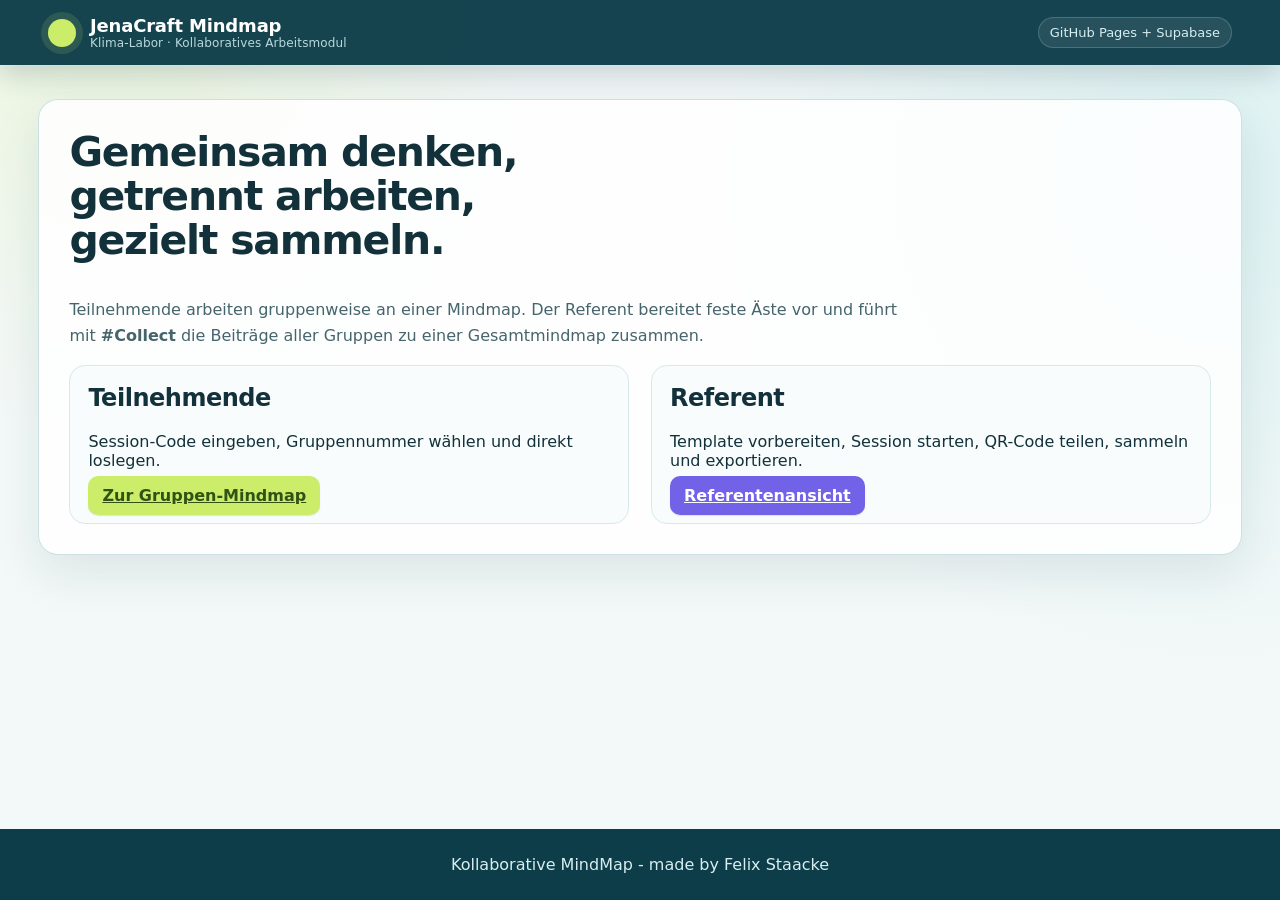
<file: index.html>
<!doctype html><html lang="de"><head><meta charset="utf-8"><meta name="viewport" content="width=device-width,initial-scale=1"><title>JenaCraft Mindmap</title><link rel="stylesheet" href="assets/css/style.css"></head><body>
<header class="topbar"><div class="brand"><span class="sun"></span><div><strong>JenaCraft Mindmap</strong><small>Klima-Labor · Kollaboratives Arbeitsmodul</small></div></div><div class="grow"></div><span class="pill">GitHub Pages + Supabase</span></header>
<main class="shell"><section class="panel"><h1>Gemeinsam denken, getrennt arbeiten, gezielt sammeln.</h1><p class="lead">Teilnehmende arbeiten gruppenweise an einer Mindmap. Der Referent bereitet feste Äste vor und führt mit <b>#Collect</b> die Beiträge aller Gruppen zu einer Gesamtmindmap zusammen.</p><div class="grid two"><div class="template-box"><h2>Teilnehmende</h2><p>Session-Code eingeben, Gruppennummer wählen und direkt loslegen.</p><a class="btn lime" href="participant.html">Zur Gruppen-Mindmap</a></div><div class="template-box"><h2>Referent</h2><p>Template vorbereiten, Session starten, QR-Code teilen, sammeln und exportieren.</p><a class="btn purple" href="moderator.html">Referentenansicht</a></div></div></section>
</main><footer class="footer">Kollaborative MindMap - made by Felix Staacke</footer>
</body></html>
</file>
<file: assets/css/style.css>
:root{
  --petrol:#0d3d49;--petrol-2:#145563;--teal:#1f7f8b;--cyan:#45c6cd;--lime:#cbed69;
  --lime-soft:#eef8c9;--purple:#7162e7;--paper:#ffffff;--paper-2:#f6fbfb;--ink:#12313a;
  --muted:#607980;--line:#cfe1e5;--danger:#c84d58;--shadow:0 12px 34px rgba(13,61,73,.10);--shadow-soft:0 5px 16px rgba(13,61,73,.08);--focus:#7162e7;
}
*{box-sizing:border-box}html,body{min-height:100%;margin:0;padding:0;font-family:Inter,ui-sans-serif,system-ui,-apple-system,BlinkMacSystemFont,"Segoe UI",sans-serif;color:var(--ink);background:linear-gradient(#f8fcfc,#edf8f8)}
body{min-height:100vh;display:flex;flex-direction:column;background-image:linear-gradient(rgba(31,127,139,.06) 1px,transparent 1px),linear-gradient(90deg,rgba(31,127,139,.06) 1px,transparent 1px);background-size:28px 28px}
button,input,textarea,select{font:inherit}button{cursor:pointer}.hidden{display:none!important}:focus-visible{outline:3px solid var(--focus);outline-offset:3px}
.topbar{position:sticky;top:0;z-index:20;background:linear-gradient(110deg,var(--petrol),var(--petrol-2));color:#fff;padding:14px 24px;display:flex;gap:18px;align-items:center;box-shadow:0 4px 18px rgba(0,0,0,.16)}
.brand{display:flex;align-items:center;gap:12px;min-width:210px}.sun{width:31px;height:31px;border-radius:50%;background:var(--lime);box-shadow:0 0 0 6px rgba(203,237,105,.16)}.brand strong{font-size:20px}.brand small{display:block;color:#b9d8dd}
.topbar .grow{flex:1}.pill{border:1px solid rgba(255,255,255,.18);border-radius:999px;padding:7px 11px;color:#d7eef1;font-size:13px}.app-status{display:inline-flex;align-items:center;gap:9px;max-width:min(52vw,560px);border:1px solid rgba(255,255,255,.22);border-radius:999px;padding:7px 12px;color:#d7eef1;font-size:13px;font-weight:750;line-height:1.25;background:rgba(255,255,255,.06)}.app-status-dot{width:10px;height:10px;flex:0 0 10px;border-radius:50%;background:#e4be52}.app-status.is-ready .app-status-dot{background:var(--lime);box-shadow:0 0 0 4px rgba(203,237,105,.18),0 0 14px rgba(203,237,105,.95);animation:status-pulse 1.6s ease-in-out infinite}.app-status.is-error{color:#fff1f2;border-color:rgba(255,173,183,.55);background:rgba(200,77,88,.24)}.app-status.is-error .app-status-dot{background:#ff9aa5;box-shadow:0 0 0 4px rgba(255,154,165,.14)}@keyframes status-pulse{0%,100%{transform:scale(.78);opacity:.72}50%{transform:scale(1.42);opacity:1}}
.shell{width:100%;max-width:1220px;flex:1;margin:0 auto;padding:30px 20px 72px}.panel{background:rgba(255,255,255,.96);border:1px solid rgba(207,225,229,.94);border-radius:22px;padding:24px;box-shadow:var(--shadow);margin-bottom:20px}.panel h1,.panel h2,.panel h3{margin-top:0}.panel h1{letter-spacing:-.03em}.lead{font-size:18px;color:#385a63;max-width:850px;line-height:1.55}.eyebrow{display:inline-flex;align-items:center;gap:6px;margin-bottom:8px;color:var(--teal);font-size:12px;font-weight:900;letter-spacing:.08em;text-transform:uppercase}.eyebrow::before{content:'';width:8px;height:8px;border-radius:999px;background:var(--lime);box-shadow:0 0 0 4px var(--lime-soft)}
.grid{display:grid;gap:16px}.grid.two{grid-template-columns:repeat(2,minmax(0,1fr))}.grid.three{grid-template-columns:repeat(3,minmax(0,1fr))}.actions{display:flex;gap:10px;flex-wrap:wrap;align-items:center}.btn{border:0;border-radius:12px;padding:11px 15px;font-weight:750;background:var(--petrol);color:#fff;transition:transform .16s ease,box-shadow .16s ease,filter .16s ease}.btn:hover:not(:disabled){filter:brightness(1.06);transform:translateY(-1px);box-shadow:0 5px 12px rgba(13,61,73,.18)}.btn.secondary{background:#e6f3f4;color:var(--petrol)}.btn.lime{background:var(--lime);color:#315115}.btn.purple{background:var(--purple);color:#fff}.btn.danger{background:var(--danger)}.btn.ghost{background:transparent;color:var(--petrol);border:1px solid var(--line)}.btn:disabled{opacity:.45;cursor:not-allowed}
.field{display:flex;flex-direction:column;gap:7px;margin-bottom:14px}.field label{font-weight:800}.field input,.field textarea,.field select{border:1px solid #bfd5da;border-radius:12px;padding:11px 12px;background:#fff;color:var(--ink);transition:border-color .16s ease,box-shadow .16s ease}.field input:focus,.field textarea:focus,.field select:focus{border-color:var(--teal);box-shadow:0 0 0 4px rgba(69,198,205,.16);outline:0}.field textarea{min-height:90px;resize:vertical}.hint{font-size:13px;color:var(--muted);line-height:1.45}
.template-box{border:1px dashed #a7cbd1;border-radius:16px;background:#f7fcfc;padding:16px}.branch-row{display:flex;gap:8px;align-items:center;margin:8px 0}.branch-row input{flex:1}
.codebox{display:flex;align-items:center;gap:12px;flex-wrap:wrap;background:var(--petrol);color:#fff;border-radius:18px;padding:18px}.session-code{font-size:34px;font-weight:900;letter-spacing:.16em;color:var(--lime)}.urlbox{background:#eef7f8;border:1px solid var(--line);padding:10px 12px;border-radius:10px;word-break:break-all;font-family:ui-monospace,SFMono-Regular,Menlo,monospace;font-size:13px}.warning{background:#fff5d9;border:1px solid #ebd68d;border-radius:14px;padding:14px;color:#6d5715}
.keypad{display:grid;grid-template-columns:repeat(4,minmax(70px,1fr));gap:10px}.keypad button{border:2px solid #d8e6e8;border-radius:16px;background:#fff;padding:20px 8px;font-size:24px;font-weight:900;color:var(--petrol);box-shadow:var(--shadow-soft);transition:transform .16s ease,border-color .16s ease,background .16s ease}.keypad button:hover,.keypad button.active{border-color:#bedf55;background:var(--lime-soft);transform:translateY(-2px)}
.workspace{display:grid;grid-template-columns:290px minmax(0,1fr);gap:18px;align-items:start}.sidebar{background:linear-gradient(180deg,#fff,#f9fdfd);border:1px solid var(--line);border-radius:18px;padding:16px;align-self:start;position:sticky;top:86px;max-height:calc(100vh - 106px);overflow:auto;box-shadow:var(--shadow-soft)}.sidebar h3{font-size:14px;letter-spacing:.02em;color:var(--petrol);margin-bottom:11px}.sidebar hr{border:0;border-top:1px solid var(--line);margin:18px 0}.branch-chip{display:flex;align-items:center;justify-content:space-between;gap:8px;border:1px solid var(--line);background:#fff;border-radius:13px;padding:11px 12px;margin:8px 0;font-weight:800;text-align:left;transition:transform .16s ease,border-color .16s ease,box-shadow .16s ease}.branch-chip:hover{border-color:#8ec5cb;transform:translateX(2px);box-shadow:var(--shadow-soft)}.branch-chip.active{background:var(--lime-soft);border-color:#bedf55;box-shadow:inset 4px 0 0 #94bd2f}.badge{display:inline-flex;align-items:center;justify-content:center;min-width:28px;height:28px;border-radius:9px;background:var(--purple);color:#fff;font-size:12px;font-weight:900;padding:0 8px}.badge.g{background:var(--purple)}.badge.dark{background:var(--petrol)}
.map-wrap{background:#fff;border:1px solid var(--line);border-radius:18px;min-height:620px;overflow:auto;position:relative;box-shadow:var(--shadow-soft)}.map-wrap.is-panning,.map-wrap.is-panning *{cursor:grabbing!important;user-select:none}.map-toolbar{padding:13px 14px;border-bottom:1px solid var(--line);display:flex;gap:10px;flex-wrap:wrap;align-items:center;background:linear-gradient(90deg,#f9fdfd,#eff9fa)}.map-toolbar b{font-size:15px}.map-help{font-size:12px;color:var(--muted);padding-left:10px;border-left:1px solid var(--line)}#mapHost{position:relative}.map-stage{display:flex;align-items:center;justify-content:center;background:#fbfefe}.map-canvas{display:block;flex:0 0 auto}.node-card{background:#fff}.status{font-size:13px;color:var(--muted)}
.stats{display:grid;grid-template-columns:repeat(4,minmax(0,1fr));gap:12px}.stat{border:1px solid var(--line);border-radius:14px;padding:14px;background:linear-gradient(145deg,#fff,#f4fbfb);box-shadow:var(--shadow-soft)}.stat b{font-size:26px;color:var(--petrol);display:block}.stat span{font-size:13px;color:var(--muted)}
.table{width:100%;border-collapse:collapse}.table th,.table td{padding:10px 12px;border-bottom:1px solid var(--line);text-align:left}.table th{color:#56727a;font-size:13px}.footer{background:var(--petrol);color:#d7eef1;padding:22px;text-align:center;margin-top:30px}.footer a{color:#fff;font-weight:800}
.modal-backdrop{position:fixed;inset:0;background:rgba(3,31,37,.56);z-index:100;display:flex;align-items:center;justify-content:center;padding:20px}.modal{width:min(560px,100%);max-height:90vh;overflow:auto;background:#fff;border-radius:20px;padding:22px;box-shadow:0 20px 70px rgba(0,0,0,.28)}
#qr canvas,#qr img{max-width:220px!important;height:auto!important;background:#fff;padding:10px;border-radius:12px}
.initial-export-permission{margin:0 0 14px;padding:11px 12px;border:1px solid var(--line);border-radius:12px;background:#f7fcfc}
.branch-color-panel h3{margin:0 0 9px}.branch-color{display:flex;align-items:center;justify-content:space-between;gap:10px;padding:7px 0;font-size:13px;font-weight:800}.branch-color input{width:42px;height:30px;padding:2px;border:1px solid var(--line);border-radius:8px;background:#fff;cursor:pointer}
.node-editor-panel h3{margin:0 0 9px}.node-editor-panel textarea{min-height:72px}.node-editor-panel .btn{margin-bottom:4px}
.mind-node.is-selected rect{stroke:var(--purple)!important;stroke-width:4!important}.mind-node.is-selected{filter:drop-shadow(0 0 8px rgba(113,98,231,.35))}
.mind-connection path{opacity:.78;transition:opacity .16s ease}.mind-connection--branch path{opacity:.94}.mind-connection:hover path{opacity:1}.line-handle{fill:#7162e7;stroke:#fff;stroke-width:3;cursor:grab;opacity:0;transition:opacity .16s ease;filter:drop-shadow(0 2px 3px rgba(13,61,73,.25))}.mind-connection:hover .line-handle,.line-handle:focus,.line-handle:active{opacity:1}.line-handle:active{cursor:grabbing}.mind-node:active,.mind-branch:active{cursor:grabbing!important}
.toggle{display:flex;gap:8px;align-items:center;font-size:13px;font-weight:800;cursor:pointer}.toggle input{width:18px;height:18px;accent-color:var(--purple)}.zoom-controls{display:flex;align-items:center;gap:6px}.zoom-controls .btn{padding:6px 9px}.zoom-controls span{font-size:12px;font-weight:800;min-width:44px;text-align:center}.map-wrap:fullscreen{width:100%;height:100%;border:0;border-radius:0;background:#fff;display:flex;flex-direction:column}.map-wrap:fullscreen #mapHost{flex:1;min-height:0;overflow:auto}.map-wrap:fullscreen .map-toolbar{position:sticky;top:0;z-index:2;box-shadow:0 3px 12px rgba(13,61,73,.12)}.map-wrap:fullscreen .map-help{display:none}

/* Calm, spacious application shell: the controls stay exactly the same, but
   related actions read as a small number of clearly separated surfaces. */
:root{--surface:rgba(255,255,255,.86);--surface-soft:#f7fbfb;--shadow:0 18px 48px rgba(18,64,73,.10);--shadow-soft:0 8px 24px rgba(18,64,73,.07)}
html,body{background:#f3f8f8}body{background-image:radial-gradient(circle at 8% 0%,rgba(203,237,105,.18),transparent 27rem),radial-gradient(circle at 95% 20%,rgba(69,198,205,.12),transparent 31rem);background-size:auto}
.topbar{padding:15px clamp(18px,4vw,48px);background:rgba(13,61,73,.96);box-shadow:0 1px 0 rgba(255,255,255,.12),0 10px 28px rgba(8,45,54,.18)}.brand{gap:14px}.sun{width:28px;height:28px;box-shadow:0 0 0 7px rgba(203,237,105,.13)}.brand strong{font-size:18px;letter-spacing:-.01em}.brand small{font-size:12px;letter-spacing:.01em}.pill,.app-status{backdrop-filter:blur(12px);background:rgba(255,255,255,.08)}
.shell{max-width:1400px;padding:34px clamp(16px,3vw,42px) 76px}.panel{background:var(--surface);border:1px solid rgba(194,218,221,.82);border-radius:20px;padding:clamp(20px,2.4vw,30px);box-shadow:var(--shadow);margin-bottom:24px}.panel h1{font-size:clamp(28px,3.2vw,42px);line-height:1.08;max-width:18ch}.panel h2{letter-spacing:-.02em}.lead{font-size:16px;line-height:1.65;color:#45646b}.eyebrow{margin-bottom:11px}
.grid{gap:22px}.template-box{border-style:solid;border-color:#d8e9ea;border-radius:16px;background:rgba(248,252,252,.82);padding:18px}.field{gap:8px;margin-bottom:16px}.field label{font-size:13px;color:#244a53}.field input,.field textarea,.field select{border-color:#c8dcdf;border-radius:10px;padding:12px 13px;box-shadow:0 1px 0 rgba(13,61,73,.02)}.field input:hover,.field textarea:hover,.field select:hover{border-color:#9bc7cc}.field textarea{line-height:1.5}
.btn{border-radius:10px;padding:10px 14px;box-shadow:0 1px 1px rgba(7,44,52,.12);transition:transform .18s ease,box-shadow .18s ease,filter .18s ease,background .18s ease}.btn:hover:not(:disabled){transform:translateY(-2px);box-shadow:0 8px 18px rgba(13,61,73,.16)}.btn:active:not(:disabled){transform:translateY(0);box-shadow:0 2px 6px rgba(13,61,73,.12)}.btn.secondary{background:#eaf4f4}.btn.ghost{background:rgba(255,255,255,.48)}.btn.danger{box-shadow:0 1px 1px rgba(115,34,44,.18)}
.codebox{border-radius:16px;padding:20px 22px;background:linear-gradient(120deg,#0d3d49,#145563)}.urlbox{border-radius:10px;background:#f7fbfb;padding:12px}.warning{border-radius:12px}.keypad{gap:12px}.keypad button{border-width:1px;border-radius:14px;padding:18px 8px;box-shadow:none}.keypad button:hover,.keypad button.active{box-shadow:0 8px 18px rgba(13,61,73,.10)}
.moderator-workspace{display:grid;grid-template-columns:0px minmax(0,1fr);gap:0;align-items:stretch;transition:grid-template-columns .24s cubic-bezier(.2,.8,.2,1),gap .24s ease}.moderator-workspace.drawer-open{grid-template-columns:306px minmax(0,1fr);gap:24px}.sidebar{border-radius:18px;padding:19px;background:rgba(255,255,255,.84);border-color:rgba(194,218,221,.9);box-shadow:var(--shadow-soft)}.sidebar h3{font-size:12px;letter-spacing:.08em;text-transform:uppercase;margin-bottom:10px}.sidebar hr{margin:20px 0;border-color:#e2eeee}.branch-chip{border-radius:11px;margin:7px 0;padding:12px;background:rgba(255,255,255,.7);box-shadow:none}.branch-chip:hover{transform:translateX(3px);box-shadow:0 5px 14px rgba(13,61,73,.08)}
.map-wrap{min-width:0;height:clamp(560px,74vh,880px);min-height:0;overflow:visible;display:flex;flex-direction:column;border-radius:20px;border-color:rgba(194,218,221,.9);box-shadow:var(--shadow)}.map-toolbar{position:sticky;top:76px;z-index:12;flex:0 0 auto;min-width:0;padding:12px 16px;gap:12px;flex-wrap:nowrap;overflow-x:auto;border-radius:20px 20px 0 0;background:rgba(250,253,253,.98);backdrop-filter:blur(12px);box-shadow:0 1px 0 rgba(207,225,229,.9),0 8px 18px rgba(13,61,73,.05)}.map-toolbar b{font-size:14px;color:var(--petrol)}.map-context,.map-toolbar-actions{display:flex;align-items:center;gap:9px;white-space:nowrap}.map-toolbar-actions{margin-left:auto}.map-help{font-size:11px;border-left:0;padding:4px 9px;border-radius:999px;background:#eef7f7;white-space:nowrap}.status{font-size:12px}.map-stage{background:#fbfefe}.map-canvas{filter:none}.zoom-controls{padding:3px;border:1px solid #dcebec;border-radius:11px;background:#fff}.zoom-controls .btn{padding:5px 9px;border:0;background:transparent}.zoom-controls span{color:#45646b}#mapHost{position:relative;flex:1 1 auto;min-height:0;overflow:auto;overscroll-behavior:contain;border-radius:0 0 20px 20px}.toolbar-settings{white-space:nowrap}.moderator-workspace.drawer-open .toolbar-settings{display:none}.moderator-drawer{position:sticky;top:76px;align-self:start;width:100%;height:clamp(560px,74vh,880px);max-height:calc(100dvh - 92px);min-width:0;overflow:auto;z-index:11;visibility:hidden;pointer-events:none;opacity:0;transform:translateX(-18px);transition:transform .24s cubic-bezier(.2,.8,.2,1),opacity .18s ease,visibility 0s linear .24s}.moderator-drawer.is-open{visibility:visible;pointer-events:auto;opacity:1;transform:translateX(0);transition-delay:0s}.drawer-header{display:flex;align-items:flex-start;justify-content:space-between;gap:12px;margin-bottom:17px}.drawer-header .eyebrow{margin-bottom:4px}.drawer-header h2{margin:0;color:var(--petrol);font-size:21px;letter-spacing:-.02em}.icon-button{width:34px;height:34px;display:grid;place-items:center;padding:0;border:1px solid var(--line);border-radius:10px;background:#fff;color:var(--petrol);font-size:24px;line-height:1;transition:background .16s ease,transform .16s ease}.icon-button:hover{background:#eef7f7;transform:rotate(4deg)}
.stats{gap:14px}.stat{border-color:#d9e9ea;border-radius:15px;padding:17px;background:rgba(255,255,255,.68);box-shadow:none}.stat b{font-size:29px}.table th{background:#f4fafa}.table th,.table td{padding:12px 14px}.footer{margin-top:8px;padding:26px;background:#0d3d49}
.normalization-rules{display:grid;gap:8px;margin-top:12px}.normalization-rule{display:flex;align-items:flex-start;justify-content:space-between;gap:10px;padding:10px 11px;border:1px solid #d9e9ea;border-radius:12px;background:#f8fcfc}.normalization-rule b{display:block;font-size:13px;color:var(--petrol)}.normalization-rule span{display:block;margin-top:3px;font-size:12px;line-height:1.35;color:var(--muted)}.normalization-rule .icon-button{flex:0 0 auto;width:28px;height:28px;font-size:20px}
@media(max-width:900px){.moderator-workspace.drawer-open{grid-template-columns:278px minmax(0,1fr);gap:14px}.moderator-drawer{top:66px;height:clamp(520px,70vh,760px);max-height:calc(100dvh - 80px)}.map-wrap{height:clamp(520px,70vh,760px)}.map-toolbar{top:66px}.map-help{display:none}.grid.two,.grid.three,.stats{grid-template-columns:1fr 1fr}.topbar{padding:12px 14px}.brand{min-width:0}.shell{padding:18px 12px 50px}}
@media(max-width:620px){.workspace,.moderator-workspace.drawer-open{grid-template-columns:minmax(0,1fr);gap:12px}.moderator-drawer{display:none;height:auto}.moderator-workspace.drawer-open .moderator-drawer{display:block}.grid.two,.grid.three,.stats{grid-template-columns:1fr}.keypad{grid-template-columns:repeat(3,1fr)}.app-status{max-width:54vw;padding:6px 9px;font-size:12px}.panel{padding:16px}.session-code{font-size:28px}.map-wrap{height:calc(100dvh - 154px);min-height:480px}.map-canvas{min-width:800px}.map-toolbar{padding:10px 12px;gap:8px}.map-context .status{display:none}.map-toolbar-actions{margin-left:0}.toolbar-settings{padding-left:10px;padding-right:10px}}

/* Teilnehmerwerkzeuge: Auf Touch-Geräten bleibt die Mindmap groß, während
   die drei Kontextaktionen über eine kompakte, nebenstehende Palette erreichbar sind. */
.participant-node-actions{display:grid;grid-template-columns:repeat(3,minmax(0,1fr));gap:8px}.participant-node-actions .btn{min-width:0;padding-left:8px;padding-right:8px}.participant-node-editor{display:grid;gap:10px;margin-top:14px;padding-top:14px;border-top:1px solid var(--line)}.participant-node-editor label{font-size:13px;font-weight:800;color:#244a53}.participant-node-editor input{width:100%;border:1px solid #c8dcdf;border-radius:10px;padding:12px 13px;background:#fff;color:var(--ink)}.mind-branch.is-selected rect{stroke:var(--purple)!important;stroke-width:4!important}.mind-branch.is-selected{filter:drop-shadow(0 0 8px rgba(113,98,231,.24))}
@media(min-width:901px){.participant-workspace{display:grid;grid-template-columns:306px minmax(0,1fr);gap:24px;align-items:stretch}.participant-drawer{position:sticky;top:76px;align-self:start;width:100%;height:clamp(560px,74vh,880px);max-height:calc(100dvh - 92px);overflow:auto}.participant-workspace .toolbar-settings{display:none}.participant-drawer .drawer-header .icon-button{display:none}}
@media(max-width:900px){.participant-workspace{grid-template-columns:0 minmax(0,1fr);gap:0;transition:grid-template-columns .24s cubic-bezier(.2,.8,.2,1),gap .24s ease}.participant-workspace.drawer-open{grid-template-columns:278px minmax(0,1fr);gap:14px}.participant-drawer{position:sticky;top:66px;align-self:start;width:100%;height:clamp(520px,70vh,760px);max-height:calc(100dvh - 80px);min-width:0;overflow:auto;z-index:11;visibility:hidden;pointer-events:none;opacity:0;transform:translateX(-18px);transition:transform .24s cubic-bezier(.2,.8,.2,1),opacity .18s ease,visibility 0s linear .24s}.participant-drawer.is-open{visibility:visible;pointer-events:auto;opacity:1;transform:translateX(0);transition-delay:0s}.participant-workspace .toolbar-settings{display:inline-flex}.participant-workspace.drawer-open .toolbar-settings{display:none}}
@media(max-width:620px){.participant-workspace,.participant-workspace.drawer-open{grid-template-columns:minmax(0,1fr);gap:12px}.participant-drawer{display:none;position:static;width:auto;height:auto;max-height:none;transform:none}.participant-workspace.drawer-open .participant-drawer{display:block}.participant-node-actions{grid-template-columns:1fr}.participant-workspace .toolbar-settings{display:inline-flex}.participant-workspace.drawer-open .toolbar-settings{display:none}}
</file>
